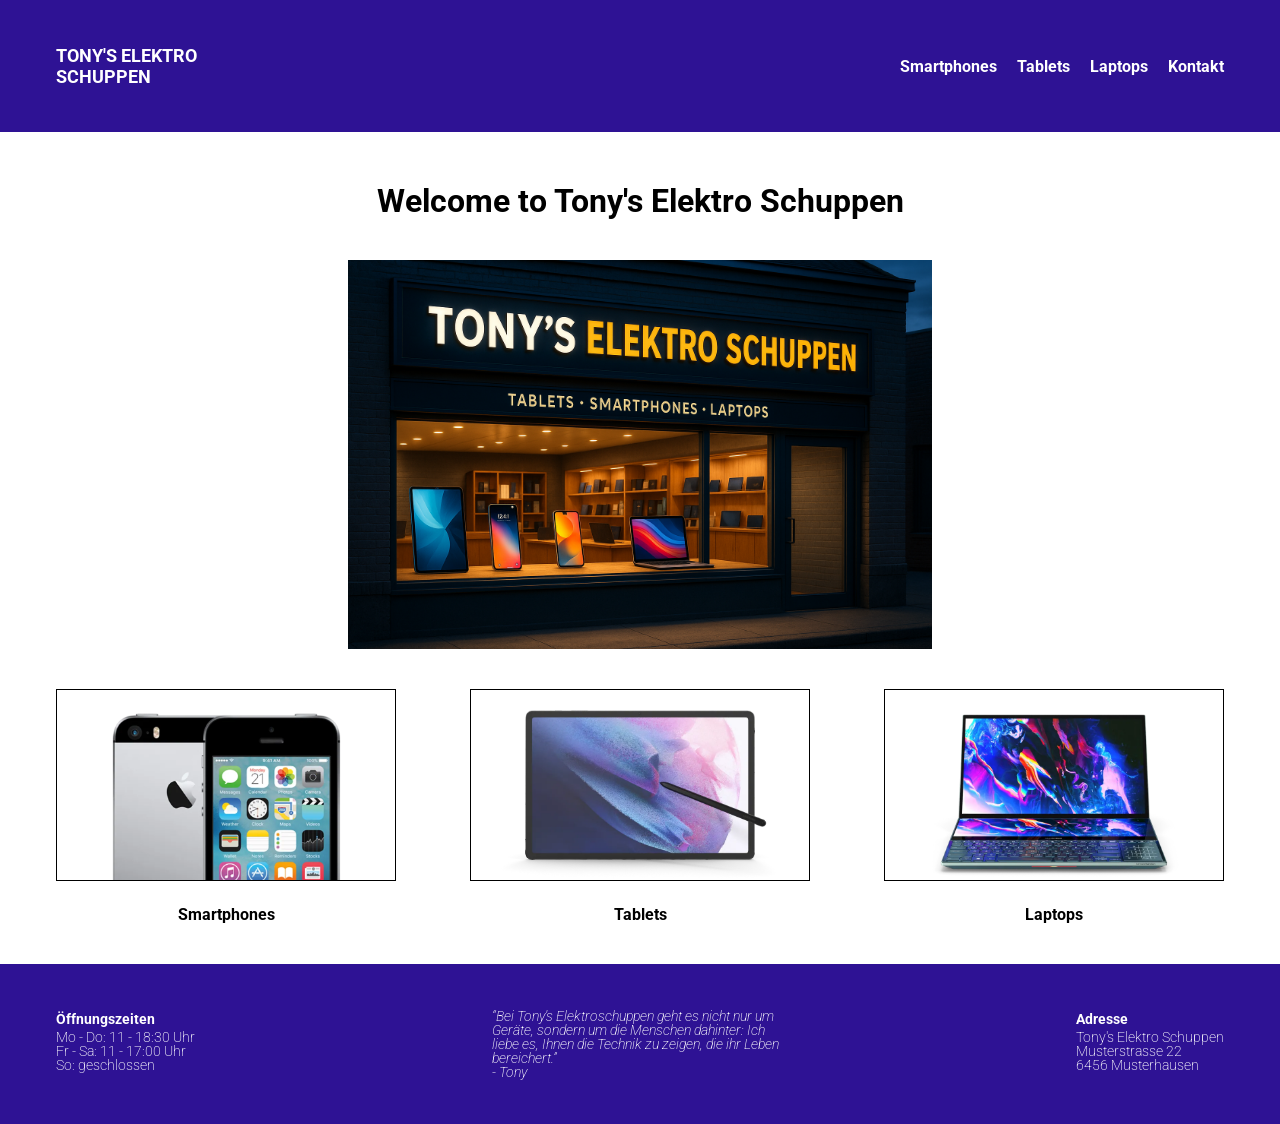
<file: index.html>
<!doctype html>
<html lang="en">
  <head>
    <meta charset="UTF-8" />
    <meta name="viewport" content="width=device-width, initial-scale=1.0" />
    <meta name="description" content="Startseite von Tony's Elektroschuppen" />

    <title>Tony's Elektroschuppen</title>

    <link rel="icon" type="image/png" href="Bilder/laptop.png" />
    <link rel="stylesheet" href="css/styles.css" />
    <link rel="preconnect" href="https://fonts.googleapis.com" />
    <link rel="preconnect" href="https://fonts.gstatic.com" crossorigin />
    <link
      href="https://fonts.googleapis.com/css2?family=Roboto:ital,wght@0,100..900;1,100..900&display=swap"
      rel="stylesheet"
    />
  </head>
  <body>
    <header>
      <nav class="container">
        <article class="header-index">
          <a class="header-logo" href="index.html">
            TONY'S ELEKTRO <br />
            SCHUPPEN
          </a>
          <ul class="header-links">
            <li>
              <a href="html-files/smartphones.html">Smartphones</a>
            </li>
            <li>
              <a href="html-files/tablets.html">Tablets</a>
            </li>
            <li>
              <a href="html-files/laptops.html">Laptops</a>
            </li>
            <li>
              <a href="html-files/kontakt.html">Kontakt</a>
            </li>
          </ul>
        </article>
      </nav>
    </header>

    <main class="container">
      <article class="title">
        <h1 class="title-text">Welcome to Tony's Elektro Schuppen</h1>
        <img
          class="title-img"
          src="Bilder/assets/tonys-pizza-schuppen.webp"
          alt="Bild von Tony's Elektroschuppen"
        />
      </article>

      <article class="content-index">
        <div class="content-index-links">
          <a href="html-files/smartphones.html">
            <img
              class="content-img-smartphone"
              src="Bilder/assets/smartphone.webp"
              alt="Bild von einem smartphone"
            />
            Smartphones
          </a>
        </div>

        <div class="content-index-links">
          <a href="html-files/tablets.html">
            <img
              class="content-img"
              src="Bilder/assets/tablet2.webp"
              alt="Bild von einem Tablet"
            />
            Tablets
          </a>
        </div>

        <div class="content-index-links">
          <a href="html-files/laptops.html">
            <img
              class="content-img"
              src="Bilder/assets/laptop2.webp"
              alt="Bild von einem Laptop"
            />
            Laptops
          </a>
        </div>
      </article>
    </main>

    <footer>
      <article class="container">
        <article class="footer-text">
          <div>
            <p class="footer-text-title">Öffnungszeiten</p>
            <p class="footer-normal-text">
              Mo - Do: 11 - 18:30 Uhr
              <br />
              Fr - Sa: 11 - 17:00 Uhr
              <br />
              So: geschlossen
            </p>
          </div>

          <p class="footer-normal-zitat">
            “Bei Tony's Elektroschuppen geht es nicht nur um
            <br />
            Geräte, sondern um die Menschen dahinter: Ich
            <br />
            liebe es, Ihnen die Technik zu zeigen, die ihr Leben
            <br />
            bereichert.”
            <br />
            - Tony
          </p>
          <div>
            <p class="footer-text-title">Adresse</p>
            <p class="footer-normal-text">
              Tony's Elektro Schuppen
              <br />
              Musterstrasse 22
              <br />
              6456 Musterhausen
            </p>
          </div>
        </article>
      </article>
    </footer>
  </body>
</html>
</file>
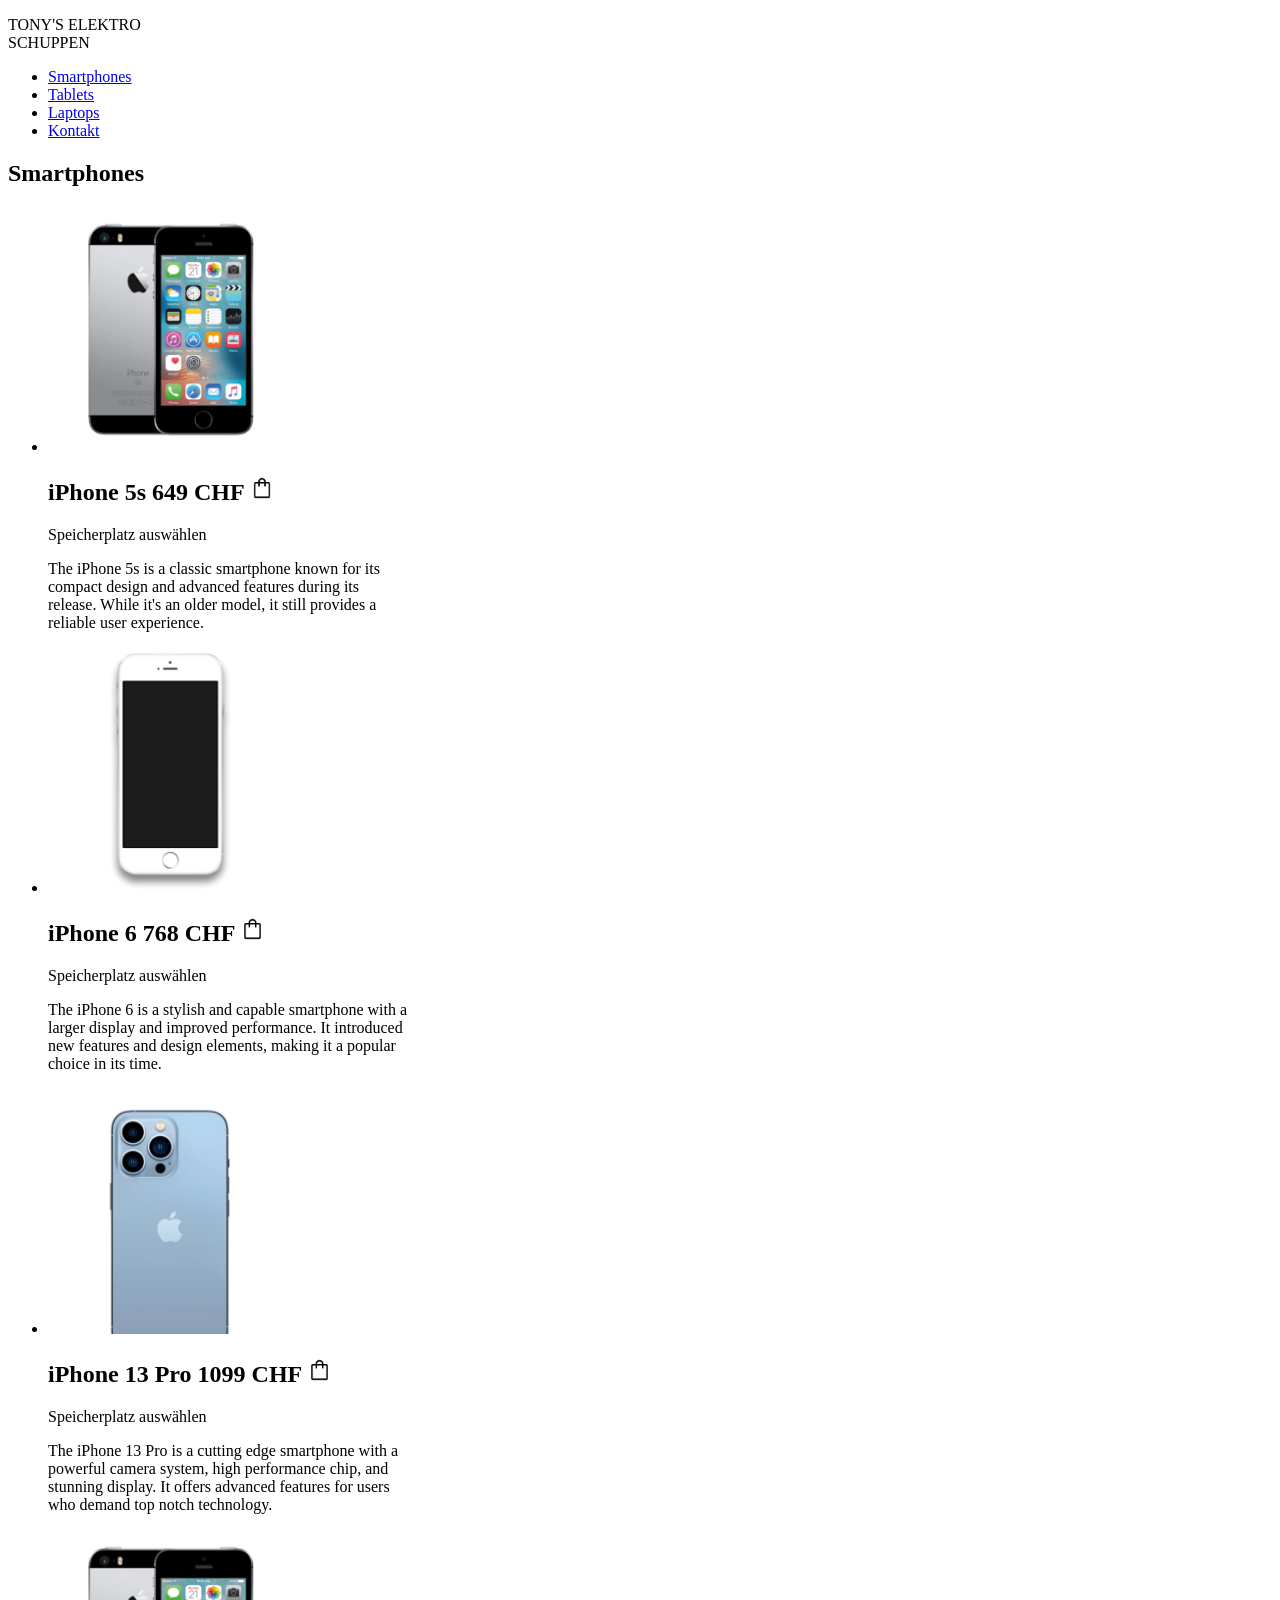
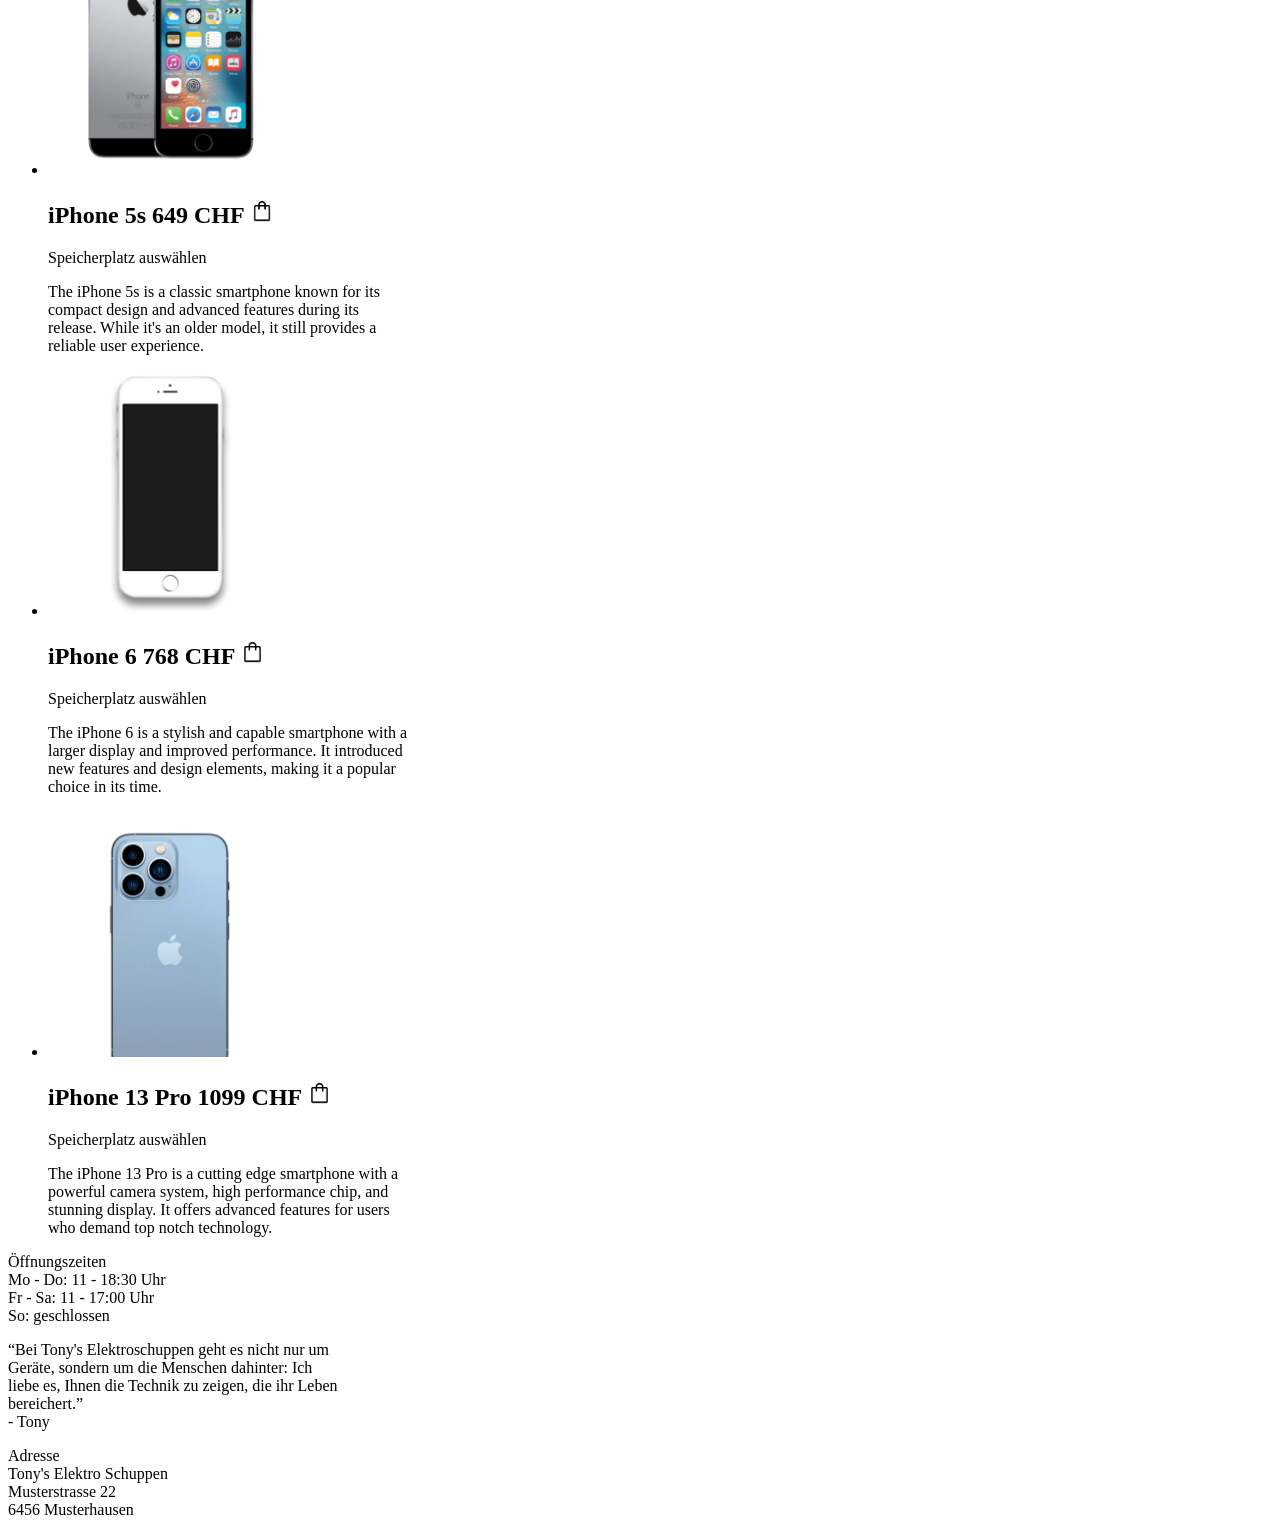
<file: html files/smartphones.html>
<!DOCTYPE html>
<html lang="en">
<head>
  <meta charset="UTF-8">
  <meta name="viewport" content="width=device-width, initial-scale=1.0">
  <title>Smartphones</title>
  <link rel="icon" type="image/png" href="/Bilder/smartphone.png">
</head>
<body>
  <header>
    <p>
      TONY'S ELEKTRO <br> SCHUPPEN
    </p>

    <nav>
      <ul>
        <li>
          <a href="html files/smartphones.html">Smartphones</a>
        </li>
        <li>
          <a href="html files/tablets.html">Tablets</a>
        </li>
        <li>
          <a href="html files/laptops.html">Laptops</a>
        </li>
        <li>
          <a href="html files/kontakt.html">Kontakt</a>
        </li>
      </ul>
    </nav>
  </header>

  <main>
    <section>
      <h1>
        Smartphones
      </h1>
    </section>
    <section>
      <ul>
        <li>
          <img src="/Bilder/assets/smartphone.webp" alt="Bild von dem iPhone 5s" width="20%" height="20%">
          <h2>
            iPhone 5s 649 CHF
            <img src="/Bilder/assets/cart.png" alt="Warenkorb Symbol" width="2%" height="2%">
          </h2>
          <p>
            Speicherplatz auswählen
          </p>
          <p>
            The iPhone 5s is a classic smartphone known for its
            <br>
            compact design and advanced features during its
            <br>
            release. While it's an older model, it still provides a
            <br>
            reliable user experience.
          </p>
        </li>
        <li>
          <img src="/Bilder/assets/smartphone2.webp" alt="Bild von dem iPhone 6" width="20%" height="20%">
          <h2>
            iPhone 6 768 CHF 
            <img src="/Bilder/assets/cart.png" alt="Warenkorb Symbol" width="2%" height="2%">
          </h2>
          <p>
            Speicherplatz auswählen
          </p>
          <p>
            The iPhone 6 is a stylish and capable smartphone with a
            <br>
            larger display and improved performance. It introduced
            <br>
            new features and design elements, making it a popular
            <br>
            choice in its time.
          </p>
        </li>
        <li>
          <img src="/Bilder/assets/smartphone3.webp" alt="Bild von dem iPhone 13 Pro" width="20%" height="20%">
          <h2>
            iPhone 13 Pro 1099 CHF 
            <img src="/Bilder/assets/cart.png" alt="Warenkorb Symbol" width="2%" height="2%">
          </h2>
          <p>
            Speicherplatz auswählen
          </p>
          <p>
            The iPhone 13 Pro is a cutting edge smartphone with a
            <br>
            powerful camera system, high performance chip, and
            <br>
            stunning display. It offers advanced features for users
            <br>
            who demand top notch technology.
        </li>
      </ul>
      <ul>
        <li>
          <img src="/Bilder/assets/smartphone.webp" alt="Bild von dem iPhone 5s" width="20%" height="20%">
          <h2>
            iPhone 5s 649 CHF
            <img src="/Bilder/assets/cart.png" alt="Warenkorb Symbol" width="2%" height="2%">
          </h2>
          <p>
            Speicherplatz auswählen
          </p>
          <p>
            The iPhone 5s is a classic smartphone known for its
            <br>
            compact design and advanced features during its
            <br>
            release. While it's an older model, it still provides a
            <br>
            reliable user experience.
          </p>
        </li>
        <li>
          <img src="/Bilder/assets/smartphone2.webp" alt="Bild von dem iPhone 6" width="20%" height="20%">
          <h2>
            iPhone 6 768 CHF 
            <img src="/Bilder/assets/cart.png" alt="Warenkorb Symbol" width="2%" height="2%">
          </h2>
          <p>
            Speicherplatz auswählen
          </p>
          <p>
            The iPhone 6 is a stylish and capable smartphone with a
            <br>
            larger display and improved performance. It introduced
            <br>
            new features and design elements, making it a popular
            <br>
            choice in its time.
          </p>
        </li>
        <li>
          <img src="/Bilder/assets/smartphone3.webp" alt="Bild von dem iPhone 13 Pro" width="20%" height="20%">
          <h2>
            iPhone 13 Pro 1099 CHF 
            <img src="/Bilder/assets/cart.png" alt="Warenkorb Symbol" width="2%" height="2%">
          </h2>
          <p>
            Speicherplatz auswählen
          </p>
          <p>
            The iPhone 13 Pro is a cutting edge smartphone with a
            <br>
            powerful camera system, high performance chip, and
            <br>
            stunning display. It offers advanced features for users
            <br>
            who demand top notch technology.
        </li>
      </ul>
    </section>
  </main>

  <footer>
    <p>
        Öffnungszeiten 
      <br>
        Mo - Do: 11 - 18:30 Uhr
      <br>
       Fr - Sa: 11 - 17:00 Uhr
       <br>
      So: geschlossen
    </p>
    <p>
      “Bei Tony's Elektroschuppen geht es nicht nur um
      <br>
      Geräte, sondern um die Menschen dahinter: Ich
      <br>
      liebe es, Ihnen die Technik zu zeigen, die ihr Leben
      <br>
      bereichert.”
      <br>
      - Tony
    </p>
    <p>
      Adresse
      <br>
      Tony's Elektro Schuppen
      <br>
      Musterstrasse 22
      <br>
      6456 Musterhausen
    </p>
  </footer>
</body>
</html>
</file>
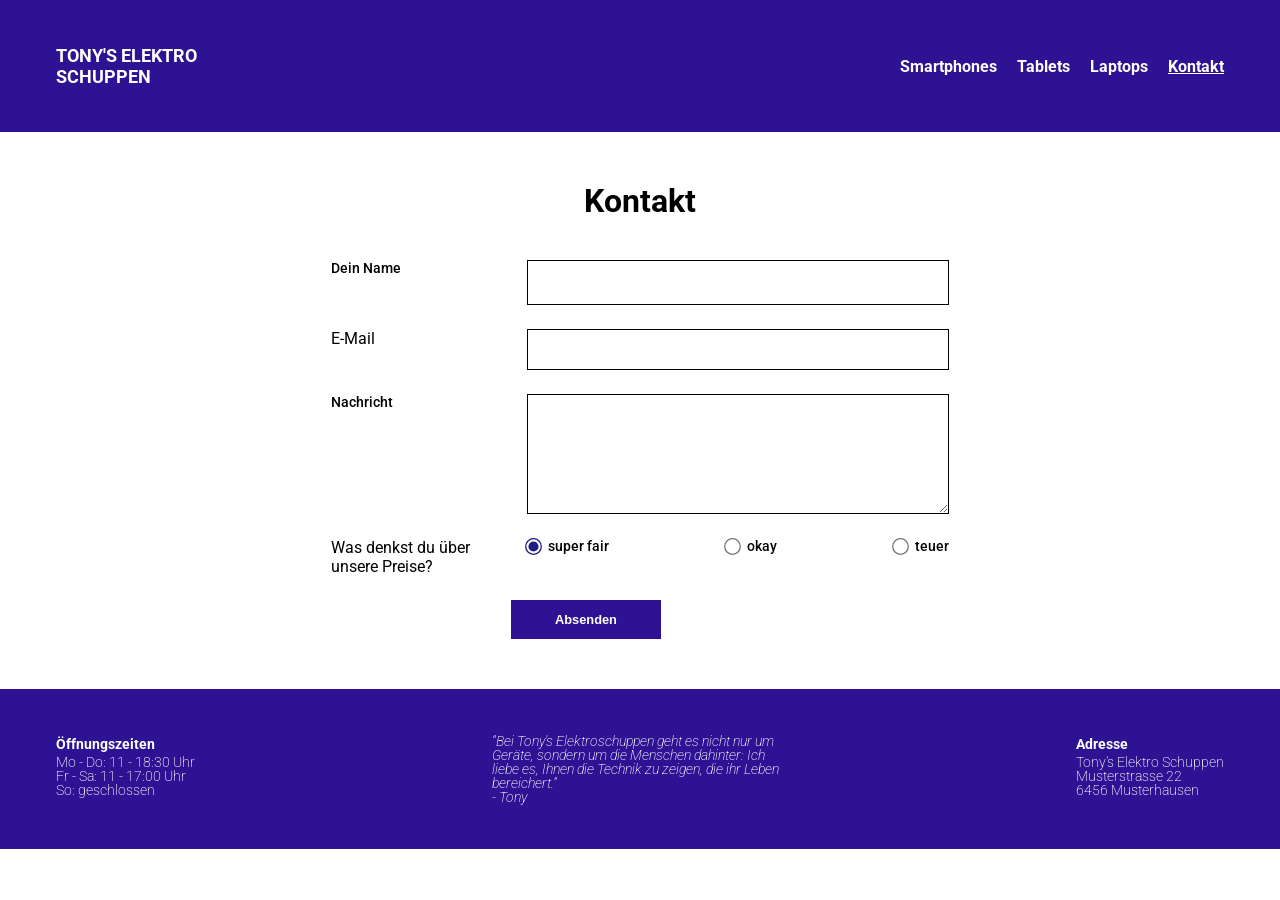
<file: html-files/kontakt.html>
<!doctype html>
<html lang="en">
  <head>
    <meta charset="UTF-8" />
    <meta name="viewport" content="width=device-width, initial-scale=1.0" />
    <meta
      name="description"
      content="Kontakt-Seite von Tony's Elektroschuppen"
    />

    <title>Kontakt</title>

    <link rel="icon" type="image/png" href="../Bilder/telefon.png" />
    <link rel="stylesheet" href="../css/styles.css" />
    <link rel="preconnect" href="https://fonts.googleapis.com" />
    <link rel="preconnect" href="https://fonts.gstatic.com" crossorigin />
    <link
      href="https://fonts.googleapis.com/css2?family=Roboto:ital,wght@0,100..900;1,100..900&display=swap"
      rel="stylesheet"
    />
    <script src="../JS/script.js" defer></script>
  </head>
  <body>
    <header>
      <nav class="container">
        <article class="header-index">
          <a class="header-logo" href="../index.html">
            TONY'S ELEKTRO <br />
            SCHUPPEN
          </a>
          <ul class="header-links">
            <li>
              <a href="smartphones.html">Smartphones</a>
            </li>
            <li>
              <a href="tablets.html">Tablets</a>
            </li>
            <li>
              <a href="laptops.html">Laptops</a>
            </li>
            <li>
              <a href="kontakt.html" class="current">Kontakt</a>
            </li>
          </ul>
        </article>
      </nav>
    </header>
    <main class="contact">
      <article class="title">
        <h1 class="title-text">Kontakt</h1>
      </article>
      <article>
        <form>
          <ul>
            <li>
              <div>
                <label for="form-name">Dein Name</label>
              </div>
              <div>
                <input
                  class="input-text"
                  type="text"
                  id="form-name"
                  name="name"
                  required
                />
              </div>
            </li>
            <li>
              <label for="form-email">E-Mail</label>
              <input
                class="input-text"
                type="email"
                id="form-email"
                name="e-mail"
                required
              />
            </li>
            <li>
              <div>
                <label for="form-message">Nachricht</label>
              </div>
              <div>
                <textarea
                  class="input-text"
                  id="form-message"
                  name="message"
                  rows="5"
                  cols="50"
                  required
                ></textarea>
              </div>
            </li>
            <li>
              <div>
                <p>Was denkst du über unsere Preise?</p>
              </div>
              <div>
                <label>
                  <input type="radio" name="preis" value="super fair" checked />
                  super fair
                </label>
                <label>
                  <input type="radio" name="preis" value="okay" /> okay
                </label>
                <label>
                  <input type="radio" name="preis" value="teuer" /> teuer
                </label>
              </div>
            </li>
            <li>
              <button type="submit" id="contact-button">Absenden</button>
              <div
                id="error-message"
                class="error-box hidden"
                role="alert"
              ></div>
            </li>
          </ul>
        </form>
        <!--Dankesnachricht-->
        <div id="thank-you-message" class="hidden">
          <h2>Vielen Dank für deine Nachricht!</h2>
        </div>
      </article>
    </main>
    <footer>
      <article class="container">
        <article class="footer-text">
          <div>
            <p class="footer-text-title">Öffnungszeiten</p>
            <p class="footer-normal-text">
              Mo - Do: 11 - 18:30 Uhr
              <br />
              Fr - Sa: 11 - 17:00 Uhr
              <br />
              So: geschlossen
            </p>
          </div>

          <p class="footer-normal-zitat">
            “Bei Tony's Elektroschuppen geht es nicht nur um
            <br />
            Geräte, sondern um die Menschen dahinter: Ich
            <br />
            liebe es, Ihnen die Technik zu zeigen, die ihr Leben
            <br />
            bereichert.”
            <br />
            - Tony
          </p>
          <div>
            <p class="footer-text-title">Adresse</p>
            <p class="footer-normal-text">
              Tony's Elektro Schuppen
              <br />
              Musterstrasse 22
              <br />
              6456 Musterhausen
            </p>
          </div>
        </article>
      </article>
    </footer>
  </body>
</html>
</file>
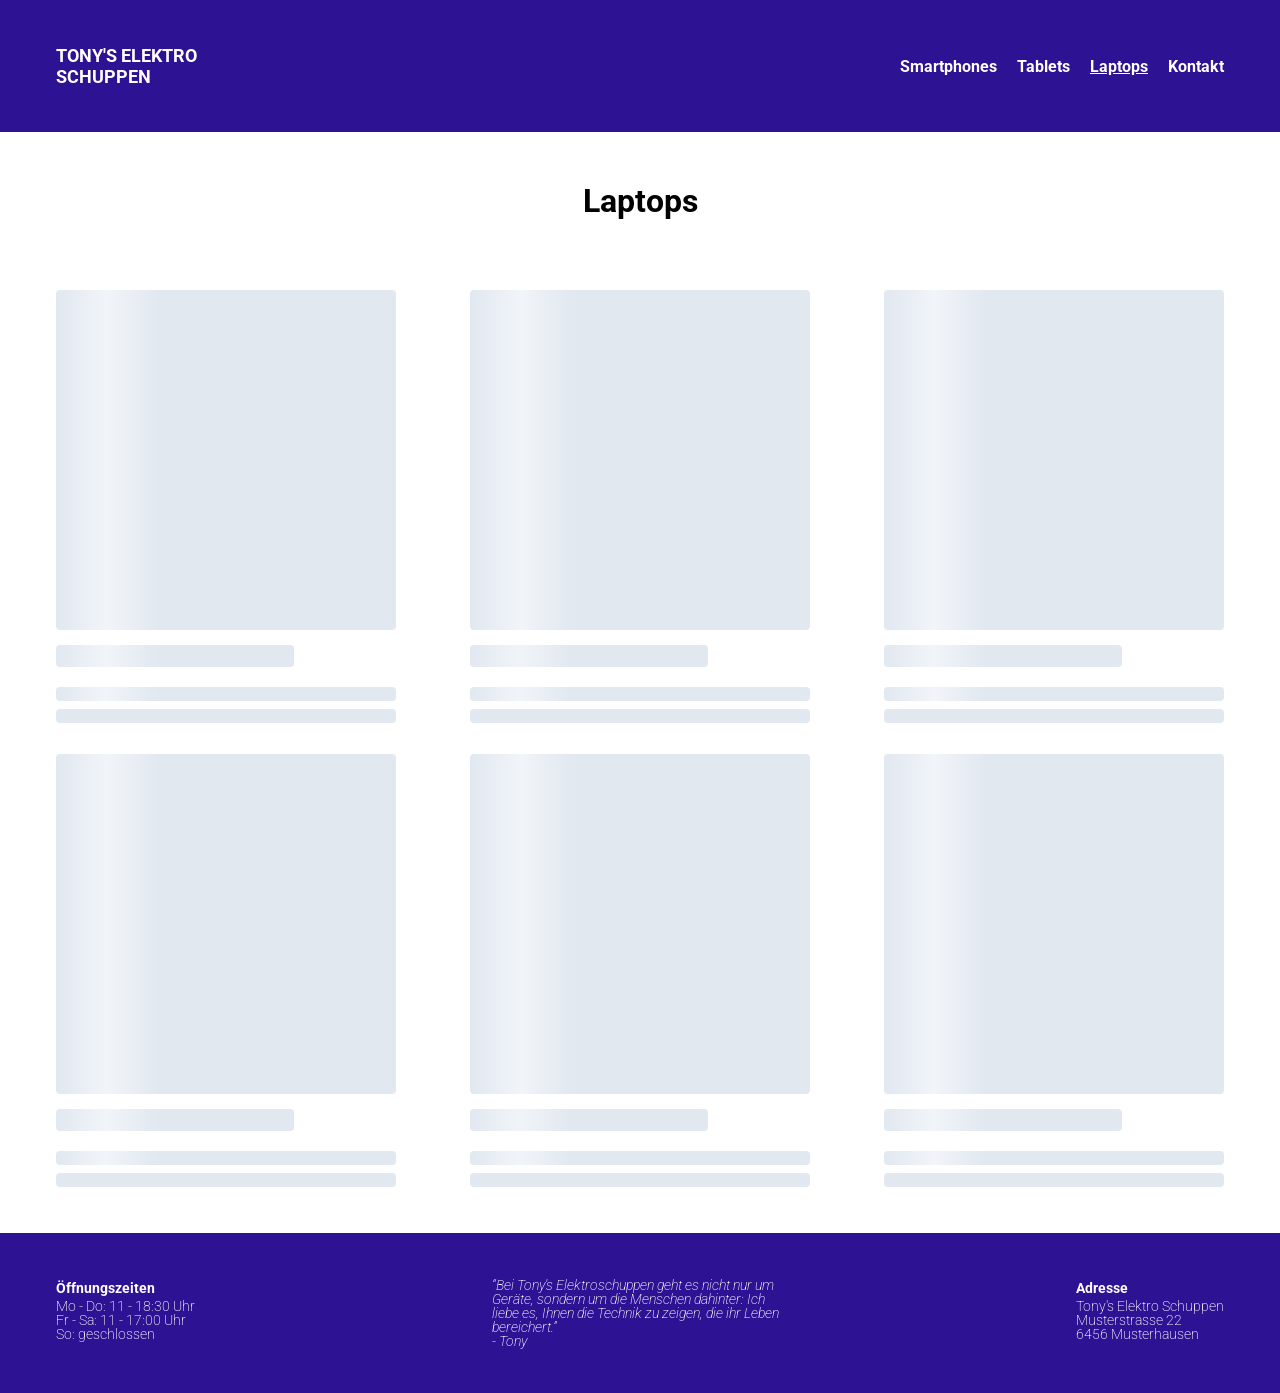
<file: html-files/laptops.html>
<!doctype html>
<html lang="en">
  <head>
    <meta charset="UTF-8" />
    <meta name="viewport" content="width=device-width, initial-scale=1.0" />
    <meta
      name="description"
      content="Laptop-Seite von Tony's Elektroschuppen"
    />

    <title>Laptops</title>

    <link rel="icon" type="image/png" href="../Bilder/laptop.png" />
    <link rel="stylesheet" href="../css/styles.css" />
    <link rel="preconnect" href="https://fonts.googleapis.com" />
    <link rel="preconnect" href="https://fonts.gstatic.com" crossorigin />
    <link
      href="https://fonts.googleapis.com/css2?family=Roboto:ital,wght@0,100..900;1,100..900&display=swap"
      rel="stylesheet"
    />
    <script src="../JS/script.js" defer></script>
  </head>
  <body>
    <header>
      <nav class="container">
        <article class="header-index">
          <a class="header-logo" href="../index.html">
            TONY'S ELEKTRO <br />
            SCHUPPEN
          </a>
          <ul class="header-links">
            <li>
              <a href="smartphones.html">Smartphones</a>
            </li>
            <li>
              <a href="tablets.html">Tablets</a>
            </li>
            <li>
              <a href="laptops.html" class="current">Laptops</a>
            </li>
            <li>
              <a href="kontakt.html">Kontakt</a>
            </li>
          </ul>
        </article>
      </nav>
    </header>
    <main class="container">
      <article class="title">
        <h1 class="title-text">Laptops</h1>
      </article>
      <article>
        <ul class="product-grid" id="laptops-grid">
          <!-- Skeleton Loader -->
          <li class="skeleton-card">
            <div class="skeleton-img-placeholder"></div>
            <div class="skeleton-title-placeholder"></div>
            <div class="skeleton-text-placeholder"></div>
          </li>
          <li class="skeleton-card">
            <div class="skeleton-img-placeholder"></div>
            <div class="skeleton-title-placeholder"></div>
            <div class="skeleton-text-placeholder"></div>
          </li>
          <li class="skeleton-card">
            <div class="skeleton-img-placeholder"></div>
            <div class="skeleton-title-placeholder"></div>
            <div class="skeleton-text-placeholder"></div>
          </li>
          <li class="skeleton-card">
            <div class="skeleton-img-placeholder"></div>
            <div class="skeleton-title-placeholder"></div>
            <div class="skeleton-text-placeholder"></div>
          </li>
          <li class="skeleton-card">
            <div class="skeleton-img-placeholder"></div>
            <div class="skeleton-title-placeholder"></div>
            <div class="skeleton-text-placeholder"></div>
          </li>
          <li class="skeleton-card">
            <div class="skeleton-img-placeholder"></div>
            <div class="skeleton-title-placeholder"></div>
            <div class="skeleton-text-placeholder"></div>
          </li>
          <!--Hier werden die Daten automatisch von der API eingeladen-->
          <!--
          <li>
            <img
              class="product-grid-img"
              src="/Bilder/assets/laptop.webp"
              alt="Bild von dem MacBook Pro 14 Inch Space Grey"
            />
            <div class="product-grid-title">
              <h2>
                MacBook Pro 14
                <br />
                Inch Space Grey
              </h2>
              <div class="product-grid-price-cart">
                <p>1999 CHF</p>
                <img
                  class="product-grid-cart"
                  src="/Bilder/assets/cart.png"
                  alt="Warenkorb Symbol"
                />
              </div>
            </div>

            <p class="product-description">
              The MacBook Pro 14 Inch in Space Grey is a powerful and sleek
              laptop, featuring Apple's M1 Pro chip for exceptional performance
              and a stunning Retina display.
            </p>
          </li>
          <li>
            <img
              class="product-grid-img"
              src="/Bilder/assets/laptop2.webp"
              alt="Bild von dem asus Zenbook Pro Dual Screen"
            />
            <div class="product-grid-title">
              <h2>
                Asus Zenbook
                <br />
                Pro Dual Screen
              </h2>
              <div class="product-grid-price-cart">
                <p>1780 CHF</p>
                <img
                  class="product-grid-cart"
                  src="/Bilder/assets/cart.png"
                  alt="Warenkorb Symbol"
                />
              </div>
            </div>

            <p class="product-description">
              The Asus Zenbook Pro Dual Screen Laptop is a high- performance
              device with dual screens, providing productivity and versatility
              for creative professionals.
            </p>
          </li>
          <li>
            <img
              class="product-grid-img"
              src="/Bilder/assets/laptop3.webp"
              alt="Bild von dem Huawei Matebook X Pro"
            />
            <div class="product-grid-title">
              <h2>
                Huawei Matebook
                <br />
                X Pro
              </h2>
              <div class="product-grid-price-cart">
                <p>1399 CHF</p>
                <img
                  class="product-grid-cart"
                  src="/Bilder/assets/cart.png"
                  alt="Warenkorb Symbol"
                />
              </div>
            </div>

            <p class="product-description">
              The Samsung Galaxy Tab in White is a sleek and versatile Android
              tablet. With a vibrant display, long-lasting battery, and a range
              of features, it offers a great user experience for various tasks.
            </p>
          </li> 
          -->
        </ul>
      </article>
    </main>
    <footer>
      <article class="container">
        <article class="footer-text">
          <div>
            <p class="footer-text-title">Öffnungszeiten</p>
            <p class="footer-normal-text">
              Mo - Do: 11 - 18:30 Uhr
              <br />
              Fr - Sa: 11 - 17:00 Uhr
              <br />
              So: geschlossen
            </p>
          </div>

          <p class="footer-normal-zitat">
            “Bei Tony's Elektroschuppen geht es nicht nur um
            <br />
            Geräte, sondern um die Menschen dahinter: Ich
            <br />
            liebe es, Ihnen die Technik zu zeigen, die ihr Leben
            <br />
            bereichert.”
            <br />
            - Tony
          </p>
          <div>
            <p class="footer-text-title">Adresse</p>
            <p class="footer-normal-text">
              Tony's Elektro Schuppen
              <br />
              Musterstrasse 22
              <br />
              6456 Musterhausen
            </p>
          </div>
        </article>
      </article>
    </footer>
  </body>
</html>
</file>
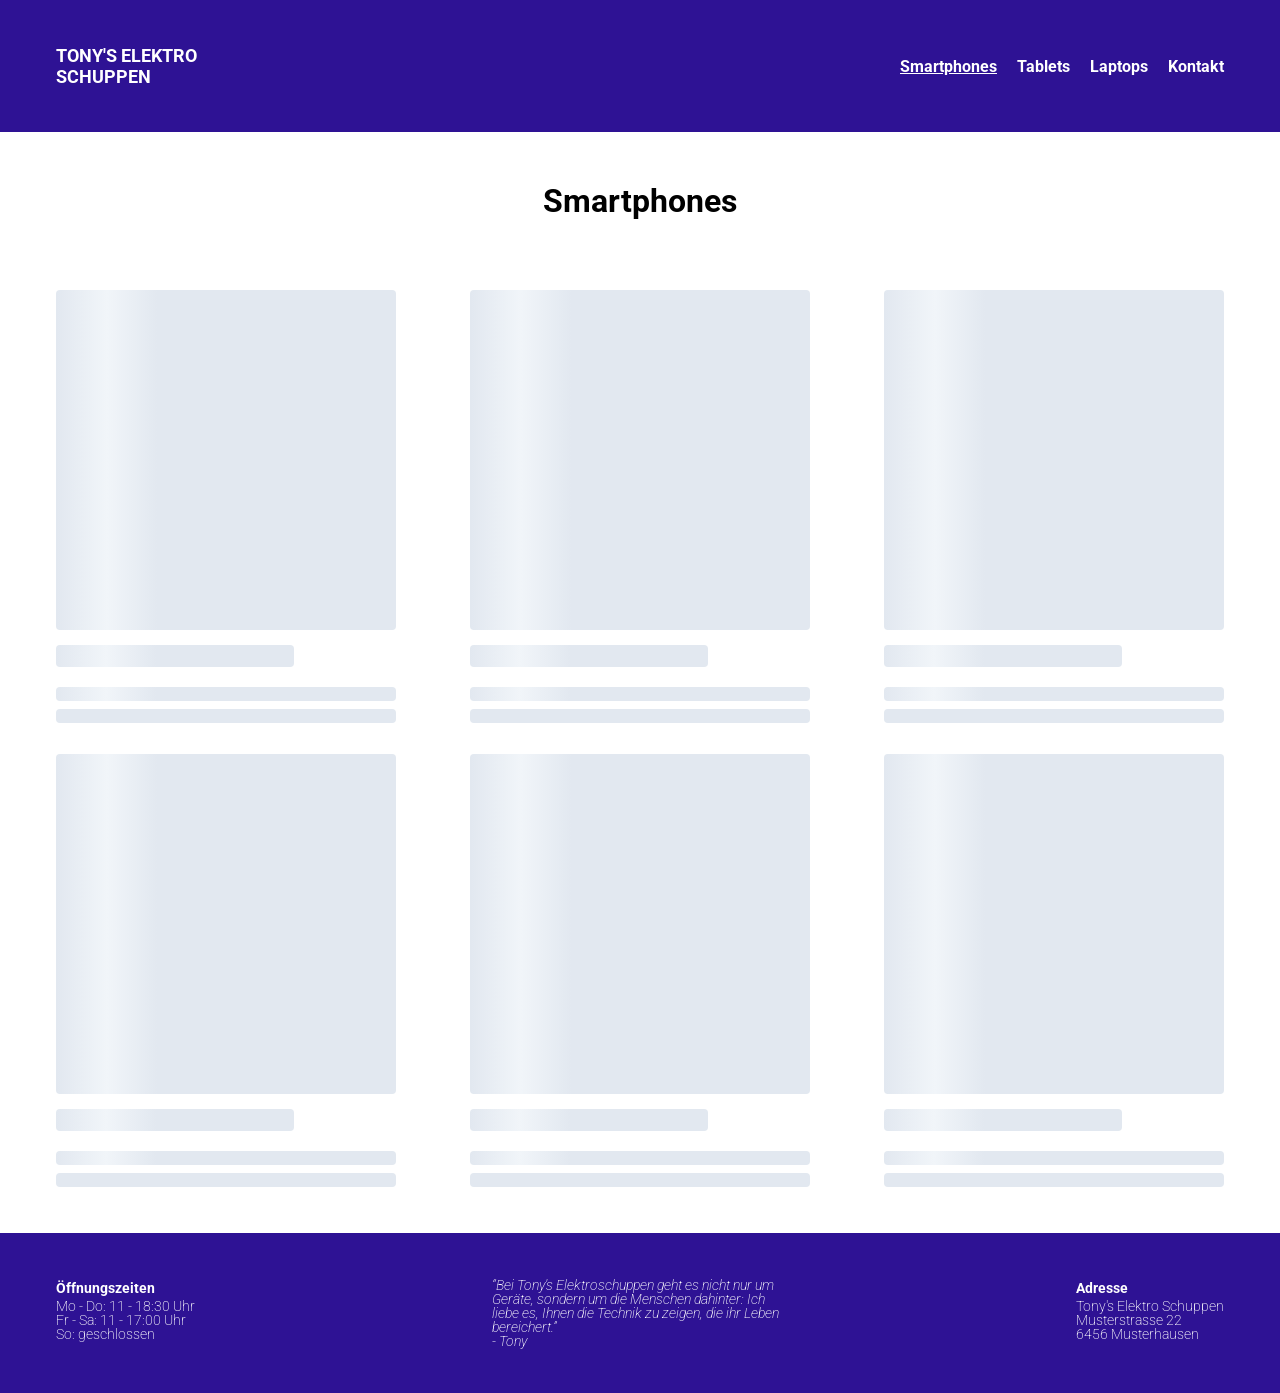
<file: html-files/smartphones.html>
<!doctype html>
<html lang="en">
  <head>
    <meta charset="UTF-8" />
    <meta name="viewport" content="width=device-width, initial-scale=1.0" />
    <meta
      name="description"
      content="Smartphone-Seite von Tony's Elektroschuppen"
    />

    <title>Smartphones</title>

    <link rel="icon" type="image/png" href="../Bilder/smartphone.png" />
    <link rel="stylesheet" href="../css/styles.css" />
    <link rel="preconnect" href="https://fonts.googleapis.com" />
    <link rel="preconnect" href="https://fonts.gstatic.com" crossorigin />
    <link
      href="https://fonts.googleapis.com/css2?family=Roboto:ital,wght@0,100..900;1,100..900&display=swap"
      rel="stylesheet"
    />
    <script src="../JS/script.js" defer></script>
  </head>
  <body>
    <header>
      <nav class="container">
        <article class="header-index">
          <a class="header-logo" href="../index.html">
            TONY'S ELEKTRO <br />
            SCHUPPEN
          </a>
          <ul class="header-links">
            <li>
              <a href="smartphones.html" class="current">Smartphones</a>
            </li>
            <li>
              <a href="tablets.html">Tablets</a>
            </li>
            <li>
              <a href="laptops.html">Laptops</a>
            </li>
            <li>
              <a href="kontakt.html">Kontakt</a>
            </li>
          </ul>
        </article>
      </nav>
    </header>

    <main class="container">
      <article class="title">
        <h1 class="title-text">Smartphones</h1>
      </article>
      <section>
        <ul class="product-grid" id="smartphone-grid">
          <!-- Skeleton Loader -->
          <li class="skeleton-card">
            <div class="skeleton-img-placeholder"></div>
            <div class="skeleton-title-placeholder"></div>
            <div class="skeleton-text-placeholder"></div>
          </li>
          <li class="skeleton-card">
            <div class="skeleton-img-placeholder"></div>
            <div class="skeleton-title-placeholder"></div>
            <div class="skeleton-text-placeholder"></div>
          </li>
          <li class="skeleton-card">
            <div class="skeleton-img-placeholder"></div>
            <div class="skeleton-title-placeholder"></div>
            <div class="skeleton-text-placeholder"></div>
          </li>
          <li class="skeleton-card">
            <div class="skeleton-img-placeholder"></div>
            <div class="skeleton-title-placeholder"></div>
            <div class="skeleton-text-placeholder"></div>
          </li>
          <li class="skeleton-card">
            <div class="skeleton-img-placeholder"></div>
            <div class="skeleton-title-placeholder"></div>
            <div class="skeleton-text-placeholder"></div>
          </li>
          <li class="skeleton-card">
            <div class="skeleton-img-placeholder"></div>
            <div class="skeleton-title-placeholder"></div>
            <div class="skeleton-text-placeholder"></div>
          </li>
          <!--Hier kommen die Daten per API rein ich habe die Placeholders auskommentiert sonst schaut es kommisch aus beim Laden-->
          <!--<li>
            <img
              class="product-grid-img"
              src="/Bilder/assets/smartphone.webp"
              alt="Bild von dem iPhone 5s"
            />
            <div class="product-grid-title">
              <h2>iPhone 5s</h2>
              <div class="product-grid-price-cart">
                <p>649 CHF</p>
                <img
                  class="product-grid-cart"
                  src="/Bilder/assets/cart.png"
                  alt="Warenkorb Symbol"
                />
              </div>
            </div>

            <p>
              <label for="storage"></label>
              <select name="storage" id="storage">
                <option value="">Speicherplatz auswählen</option>
                <option value="128">128 GB</option>
                <option value="256">256 GB</option>
                <option value="512">512 GB</option>
              </select>
            </p>
            <p class="product-description">
              The iPhone 5s is a classic smartphone known for its compact design
              and advanced features during its release. While it's an older
              model, it still provides a reliable user experience.
            </p>
          </li>
          <li>
            <img
              class="product-grid-img"
              src="/Bilder/assets/smartphone2.webp"
              alt="Bild von dem iPhone 6"
            />
            <div class="product-grid-title">
              <h2>iPhone 6</h2>
              <div class="product-grid-price-cart">
                <p>768 CHF</p>
                <img
                  class="product-grid-cart"
                  src="/Bilder/assets/cart.png"
                  alt="Warenkorb Symbol"
                />
              </div>
            </div>
            <p>
              <label for="storage"></label>
              <select name="storage" id="storage">
                <option value="">Speicherplatz auswählen</option>
                <option value="128">128 GB</option>
                <option value="256">256 GB</option>
                <option value="512">512 GB</option>
              </select>
            </p>
            <p class="product-description">
              The iPhone 6 is a stylish and capable smartphone with a larger
              display and improved performance. It introduced new features and
              design elements, making it a popular choice in its time.
            </p>
          </li>
          <li>
            <img
              class="product-grid-img"
              src="/Bilder/assets/smartphone3.webp"
              alt="Bild von dem iPhone 13 Pro"
            />
            <div class="product-grid-title">
              <h2>iPhone 13 Pro</h2>
              <div class="product-grid-price-cart">
                <p>1099 CHF</p>
                <img
                  class="product-grid-cart"
                  src="/Bilder/assets/cart.png"
                  alt="Warenkorb Symbol"
                />
              </div>
            </div>
            <p>
              <label for="storage"></label>
              <select name="storage" id="storage">
                <option value="">Speicherplatz auswählen</option>
                <option value="128">128 GB</option>
                <option value="256">256 GB</option>
                <option value="512">512 GB</option>
              </select>
            </p>
            <p class="product-description">
              The iPhone 13 Pro is a cutting edge smartphone with a powerful
              camera system, high performance chip, and stunning display. It
              offers advanced features for users who demand top notch
              technology.
            </p>
          </li> -->
        </ul>
      </section>
    </main>

    <footer>
      <article class="container">
        <article class="footer-text">
          <div>
            <p class="footer-text-title">Öffnungszeiten</p>
            <p class="footer-normal-text">
              Mo - Do: 11 - 18:30 Uhr
              <br />
              Fr - Sa: 11 - 17:00 Uhr
              <br />
              So: geschlossen
            </p>
          </div>

          <p class="footer-normal-zitat">
            “Bei Tony's Elektroschuppen geht es nicht nur um
            <br />
            Geräte, sondern um die Menschen dahinter: Ich
            <br />
            liebe es, Ihnen die Technik zu zeigen, die ihr Leben
            <br />
            bereichert.”
            <br />
            - Tony
          </p>
          <div>
            <p class="footer-text-title">Adresse</p>
            <p class="footer-normal-text">
              Tony's Elektro Schuppen
              <br />
              Musterstrasse 22
              <br />
              6456 Musterhausen
            </p>
          </div>
        </article>
      </article>
    </footer>
  </body>
</html>
</file>
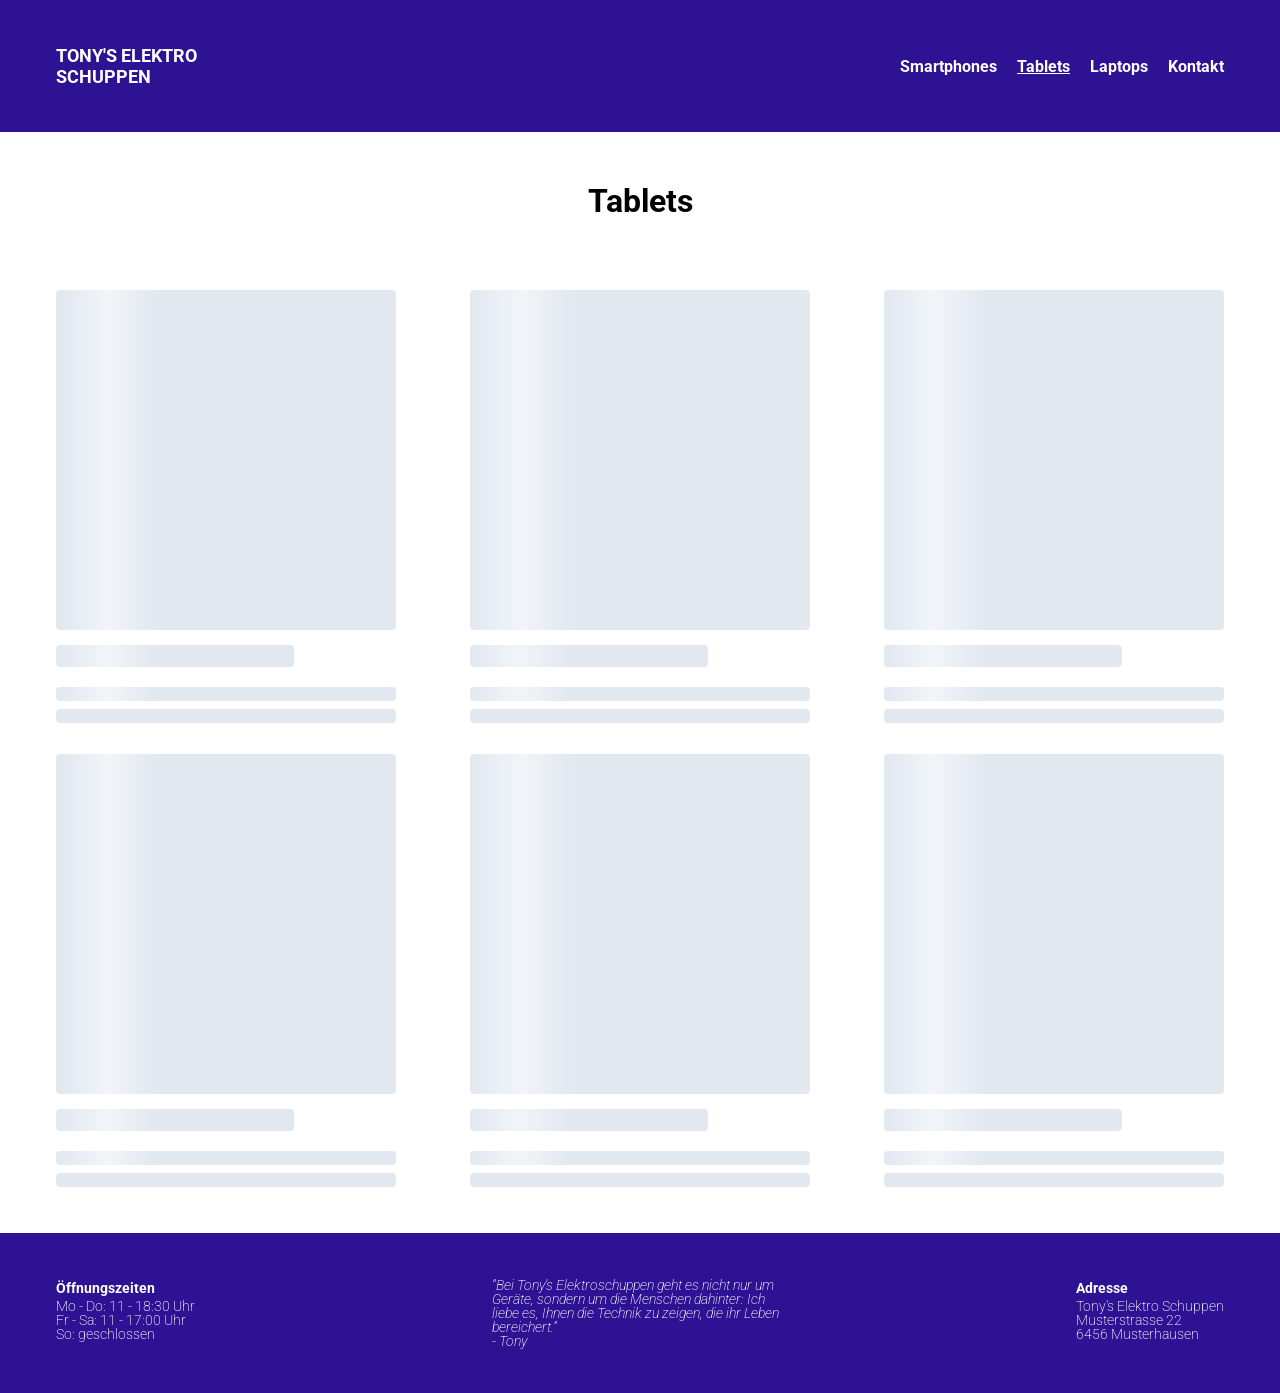
<file: html-files/tablets.html>
<!doctype html>
<html lang="en">
  <head>
    <meta charset="UTF-8" />
    <meta name="viewport" content="width=device-width, initial-scale=1.0" />
    <meta
      name="description"
      content="Tablet-Seite von Tony's Elektroschuppen"
    />

    <title>Tablets</title>

    <link rel="icon" type="image/png" href="../Bilder/tablette.png" />
    <link rel="stylesheet" href="../css/styles.css" />
    <link rel="preconnect" href="https://fonts.googleapis.com" />
    <link rel="preconnect" href="https://fonts.gstatic.com" crossorigin />
    <link
      href="https://fonts.googleapis.com/css2?family=Roboto:ital,wght@0,100..900;1,100..900&display=swap"
      rel="stylesheet"
    />
    <script src="../JS/script.js" defer></script>
  </head>
  <body>
    <header>
      <nav class="container">
        <article class="header-index">
          <a class="header-logo" href="../index.html">
            TONY'S ELEKTRO <br />
            SCHUPPEN
          </a>
          <ul class="header-links">
            <li>
              <a href="smartphones.html">Smartphones</a>
            </li>
            <li>
              <a href="tablets.html" class="current">Tablets</a>
            </li>
            <li>
              <a href="laptops.html">Laptops</a>
            </li>
            <li>
              <a href="kontakt.html">Kontakt</a>
            </li>
          </ul>
        </article>
      </nav>
    </header>
    <main class="container">
      <article class="title">
        <h1 class="title-text">Tablets</h1>
      </article>
      <article>
        <ul class="product-grid" id="tablets-grid">
          <!-- Skeleton Loader -->
          <li class="skeleton-card">
            <div class="skeleton-img-placeholder"></div>
            <div class="skeleton-title-placeholder"></div>
            <div class="skeleton-text-placeholder"></div>
          </li>
          <li class="skeleton-card">
            <div class="skeleton-img-placeholder"></div>
            <div class="skeleton-title-placeholder"></div>
            <div class="skeleton-text-placeholder"></div>
          </li>
          <li class="skeleton-card">
            <div class="skeleton-img-placeholder"></div>
            <div class="skeleton-title-placeholder"></div>
            <div class="skeleton-text-placeholder"></div>
          </li>
          <li class="skeleton-card">
            <div class="skeleton-img-placeholder"></div>
            <div class="skeleton-title-placeholder"></div>
            <div class="skeleton-text-placeholder"></div>
          </li>
          <li class="skeleton-card">
            <div class="skeleton-img-placeholder"></div>
            <div class="skeleton-title-placeholder"></div>
            <div class="skeleton-text-placeholder"></div>
          </li>
          <li class="skeleton-card">
            <div class="skeleton-img-placeholder"></div>
            <div class="skeleton-title-placeholder"></div>
            <div class="skeleton-text-placeholder"></div>
          </li>
          <!--Hier kommen die Daten von der API rein-->
          <!--<li>
            <img
              class="product-grid-img"
              src="/Bilder/assets/tablet.webp"
              alt="Bild von dem iPad Mini 2021 Starlight"
            />
            <div class="product-grid-title">
              <h2>
                iPad Mini 2021
                <br />
                Starlight
              </h2>
              <div class="product-grid-price-cart">
                <p>499 CHF</p>
                <img
                  class="product-grid-cart"
                  src="/Bilder/assets/cart.png"
                  alt="Warenkorb Symbol"
                />
              </div>
            </div>

            <p class="product-description">
              The iPad Mini 2021 in Starlight is a compact and powerful tablet
              from Apple. Featuring a stunning Retina display, powerful A-series
              chip, and a sleek design, it offers a premium tablet experience.
            </p>
          </li>
          <li>
            <img
              class="product-grid-img"
              src="/Bilder/assets/tablet2.webp"
              alt="Bild von dem Samsung Galaxy Tab S8 Plus Grey"
            />
            <div class="product-grid-title">
              <h2>
                Samsung Galaxy
                <br />
                Tab S8 Plus Grey
              </h2>
              <div class="product-grid-price-cart">
                <p>599 CHF</p>
                <img
                  class="product-grid-cart"
                  src="/Bilder/assets/cart.png"
                  alt="Warenkorb Symbol"
                />
              </div>
            </div>
            <p class="product-description">
              The Samsung Galaxy Tab S8 Plus in Grey is a high- performance
              Android tablet by Samsung. With a large AMOLED display, powerful
              processor, and S Pen support, it s ideal for productivity and
              entertainment.
            </p>
          </li>
          <li>
            <img
              class="product-grid-img"
              src="/Bilder/assets/tablet3.webp"
              alt="Bild von dem Samsung Galaxy Tab White"
            />
            <div class="product-grid-title">
              <h2>
                Samsung Galaxy
                <br />
                Tab White
              </h2>
              <div class="product-grid-price-cart">
                <p>349 CHF</p>
                <img
                  class="product-grid-cart"
                  src="/Bilder/assets/cart.png"
                  alt="Warenkorb Symbol"
                />
              </div>
            </div>

            <p class="product-description">
              The Samsung Galaxy Tab in White is a sleek and versatile Android
              tablet. With a vibrant display, long-lasting battery, and a range
              of features, it offers a great user experience for various tasks.
            </p>
          </li>-->
        </ul>
      </article>
    </main>
    <footer>
      <article class="container">
        <article class="footer-text">
          <div>
            <p class="footer-text-title">Öffnungszeiten</p>
            <p class="footer-normal-text">
              Mo - Do: 11 - 18:30 Uhr
              <br />
              Fr - Sa: 11 - 17:00 Uhr
              <br />
              So: geschlossen
            </p>
          </div>

          <p class="footer-normal-zitat">
            “Bei Tony's Elektroschuppen geht es nicht nur um
            <br />
            Geräte, sondern um die Menschen dahinter: Ich
            <br />
            liebe es, Ihnen die Technik zu zeigen, die ihr Leben
            <br />
            bereichert.”
            <br />
            - Tony
          </p>
          <div>
            <p class="footer-text-title">Adresse</p>
            <p class="footer-normal-text">
              Tony's Elektro Schuppen
              <br />
              Musterstrasse 22
              <br />
              6456 Musterhausen
            </p>
          </div>
        </article>
      </article>
    </footer>
  </body>
</html>
</file>
<file: css/styles.css>
/*Reset*/
*,
*::before,
*::after {
  box-sizing: border-box;
  padding: 0;
  margin: 0;
  max-width: 100%;
}
/*Schrift*/
body {
  font-family: "Roboto", sans-serif;
}
header {
  background-color: rgb(46, 18, 148);
  color: white;
  padding-bottom: 45px;
  padding-top: 45px;
  font-weight: bold;
}
/*Header Styles*/
.header-links a:hover,
.header-links a.current {
  text-decoration: underline;
}
header a {
  color: white;
  text-decoration: none;
}
.header-logo {
  font-size: large;
}
.header-links {
  padding: 0;
  margin: 0;
  list-style: none;
  display: flex;
  flex-direction: row;
  justify-content: flex-end;
  flex-wrap: wrap;
  gap: 20px;
}

.header-index {
  display: flex;
  justify-content: space-between;
  align-items: center;
}

.container {
  max-width: 1200px;
  padding-left: 16px;
  padding-right: 16px;
  margin-left: auto;
  margin-right: auto;
}
/*Footer styles*/
footer {
  background-color: rgb(46, 18, 148);
  color: white;
  padding-bottom: 45px;
  padding-top: 45px;
}

.footer-text {
  display: flex;
  flex-direction: row;
  justify-content: space-between;
  flex-wrap: wrap;
  gap: 20px;
}
.footer-text-title {
  font-weight: bold;
  font-size: 14px;
  line-height: 1.5;
  color: white;
}
.footer-normal-text {
  font-size: 14px;
  line-height: 1;
  color: white;
  font-weight: 200;
}
.footer-normal-zitat {
  font-size: 14px;
  line-height: 1;
  color: white;
  font-style: italic;
  font-weight: 200;
}
/*Titel*/
.title {
  display: flex;
  flex-direction: column;
  justify-content: center;
  align-items: center;
  margin-top: 50px;
}
.title-text {
  text-align: center;
  margin-bottom: 15px;
}
.title-img {
  width: 90%;
  height: auto;
  display: inline-block;
}
.content-index {
  display: flex;
  flex-direction: column;
  align-items: center;
  gap: 35px;
  width: 100%;
  margin-top: 40px;
  margin-bottom: 40px;
}
.content-index-links {
  width: 90%;
  max-width: 340px;
}
.content-index-links a {
  display: flex;
  flex-direction: column;
  align-items: center;
  text-decoration: none;
  color: black;
  font-weight: bold;
  gap: 12px;
}
.content-links {
  list-style-type: none;
  text-decoration: none;
  color: black;
}
.content-img {
  transition: transform 0.3s ease;
  display: block;
  width: 100%;
  aspect-ratio: 16 / 9;
  object-fit: cover;
  object-position: center;
  border: solid black 1.5px;
  margin-bottom: 12px;
}
.content-index-links a:hover {
  text-decoration: underline;
}
.content-img:hover {
  transform: scale(1.1);
}
.content-img-smartphone {
  transition: transform 0.3s ease;
  display: block;
  width: 100%;
  aspect-ratio: 16 / 9;
  object-fit: cover;
  object-position: top;
  border: solid black 1.5px;
  margin-bottom: 12px;
}
.content-img-smartphone:hover {
  transform: scale(1.1);
}
/*Produkte*/
.product-grid {
  list-style-type: none;
  display: flex;
  flex-direction: column;
  align-items: center;
  gap: 45px;
  width: 100%;
  margin-top: 30px;
  margin-bottom: 60px;
  flex-wrap: wrap;
}
.product-grid li {
  width: 90%;
  max-width: 340px;
  display: flex;
  flex-direction: column;
}
.product-grid-img {
  display: block;
  width: 100%;
  aspect-ratio: 1 / 1;
  object-fit: contain;
  background-color: white;
  border: solid black 1.5px;
  padding: 15px;
  box-sizing: border-box;
  margin-bottom: 15px;
}

.product-grid-title {
  display: flex;
  flex-direction: row;
  justify-content: space-between;
  align-items: center;
  margin-bottom: 15px;
}
.product-grid-title h2 {
  font-size: 18px;
  font-weight: 700;
  margin: 0;
}
.product-grid-title p {
  font-size: 18px;
  font-weight: 700;
}
.product-grid-cart {
  width: 30px;
  height: auto;
  margin: 0;
}
.product-grid-price-cart {
  display: flex;
  flex-direction: row;
  justify-content: center;
  align-items: center;
  gap: 15px;
}
.product-grid li select {
  width: 100%;
  padding: 10px;
  background-color: white;
  margin-bottom: 15px;
}
.product-description {
  font-size: 14px;
  line-height: 1.5;
  color: black;
  margin-top: 20px;
}

/*Kontakt*/
.contact {
  max-width: 1200px;
  padding-left: 25%;
  padding-right: 25%;
  margin-left: auto;
  margin-right: auto;
}
form {
  margin-bottom: 50px;
}

form ul {
  list-style: none;
  padding: 0;
  margin: 0;
  display: flex;
  flex-direction: column;
  gap: 24px;
}

form ul li div {
  display: flex;
  flex-direction: row;
  flex-wrap: wrap;
  gap: 8px;
}

form ul li div label,
form ul li div:has(input[type="radio"]) p {
  font-size: 14px;
  font-weight: 500;
  margin: 0;
}

/* Input und Textarea Styling  */
form ul li div input[type="text"],
form ul li div input[type="email"],
form ul li div textarea {
  width: 100%;
  padding: 12px;
  border: 1.5px solid #000000;
  box-sizing: border-box;
  font-size: 16px;
  outline: none;
}

textarea {
  resize: vertical;
}

/* --- Radio Button Styling (Mobile & PC) --- */
form ul li div:has(input[type="radio"]) {
  gap: 12px;
}

form ul li div:has(input[type="radio"]) label {
  display: flex;
  flex-direction: row;
  align-items: center;
  gap: 8px;
  cursor: pointer;
  white-space: nowrap;
}

form ul li div input[type="radio"] {
  transform: scale(1.3);
  accent-color: #1e1b85;
}

/* --- Button Styling --- */
form ul li button {
  background-color: #1e1b85;
  color: #ffffff;
  border: none;
  padding: 14px 36px;
  font-size: 16px;
  font-weight: 600;
  cursor: pointer;
  width: 100%;
}
/*  Dankesnachricht bei Kontakt */
.hidden {
  display: none !important;
}

/* Styling für die Dankes-Nachricht */
#thank-you-message {
  text-align: center;
  padding: 30px;
  background-color: #eaf7ed;
  border: 1px solid #2e7d32;
  border-radius: 6px;
  color: #1b5e20;
  margin-bottom: 135px;
  margin-top: 50px;
}
/* Styling die Fehlerbox */
.error-box {
  background-color: #fde8e8;
  color: #9b1c1c;
  border: 1px solid #f8b4b4;
  padding: 12px 16px;
  border-radius: 6px;
  font-size: 0.95rem;
  margin-bottom: 20px;
  font-weight: 500;
}
/*SKELETON LOADER ANIMATION*/

.skeleton-img-placeholder,
.skeleton-title-placeholder,
.skeleton-text-placeholder {
  background: #e2e8f0;
  background-image: linear-gradient(
    90deg,
    #e2e8f0 0px,
    #f1f5f9 50px,
    #e2e8f0 100px
  );

  background-size: 200% 100%;
  animation: shimmer 1.5s infinite linear;
  border-radius: 4px;
}

/* Bild-Platzhalter */
.skeleton-img-placeholder {
  width: 100%;
  aspect-ratio: 1 / 1;
  margin-bottom: 15px;
  border: solid transparent 1.5px;
}

/* Titel-Platzhalter */
.skeleton-title-placeholder {
  height: 22px;
  width: 70%;
  margin-bottom: 20px;
}

/* Text-Beschreibung-Platzhalter */
.skeleton-text-placeholder {
  height: 14px;
  width: 100%;
  margin-bottom: 8px;
  box-shadow: 0 22px 0 #e2e8f0;
}

/* Schimmer Animation */
@keyframes shimmer {
  0% {
    background-position: 200% 0;
  }
  100% {
    background-position: -200% 0;
  }
}

@media (min-width: 600px) {
  .title-img {
    width: 50%;
    height: auto;
    display: inline-block;
  }
  .content-index {
    display: flex;
    flex-direction: row;
    justify-content: space-between;
    align-items: center;
    gap: 35px;
    width: 100%;
    margin-top: 40px;
    margin-bottom: 40px;
  }
  .product-grid {
    list-style-type: none;
    display: flex;
    flex-direction: row;
    justify-content: space-between;
    align-items: center;
    gap: 45px;
    width: 100%;
    margin-top: 30px;
    margin-bottom: 60px;
  }
  .title-text {
    font-size: 32px;
    margin-bottom: 40px;
  }
  /*Kontakt*/

  /* Hauptcontainer */
  .contact {
    max-width: 650px;
    padding-left: 16px;
    padding-right: 16px;
    margin-left: auto;
    margin-right: auto;
  }

  /* Formular-Liste */
  form ul {
    list-style: none;
    padding: 0;
    margin: 0;
    display: flex;
    flex-direction: column;
    gap: 24px;
  }

  /* Zeilen im Formular */
  form ul li {
    display: flex;
    flex-direction: row;
    align-items: flex-start;
    justify-content: space-between;
    gap: 16px;
  }

  form ul li > label,
  form ul li > div:first-child,
  form ul li div:has(input[type="radio"]) p {
    width: 180px;
    flex-shrink: 0;
    margin: 0;
  }

  form ul li > div:last-child {
    flex-grow: 1;
  }

  .input-text,
  textarea {
    width: 100%;
    font-family: inherit;
    font-size: 1rem;
    padding: 10px 12px;
    border: 1px solid #000000;
    box-sizing: border-box;
  }

  textarea.input-text {
    resize: vertical;
    min-height: 120px;
  }

  form ul li div:has(input[type="radio"]) {
    display: flex;
    flex-direction: row;
    align-items: center;
    justify-content: space-between;
    gap: 20px;
  }

  form ul li label:has(input[type="radio"]) {
    display: flex;
    align-items: center;
    gap: 6px;
    width: auto;
    cursor: pointer;
  }

  /* Absenden Button */
  form ul li button {
    width: 150px;
    margin-left: 180px;
    padding: 12px 36px;
    background-color: rgb(46, 18, 148);
    color: white;
    font-size: 0.8rem;
    border: none;
    cursor: pointer;
  }

  form ul li button:hover {
    background-color: rgba(46, 18, 148, 0.8);
    color: white;
  }
}
</file>
